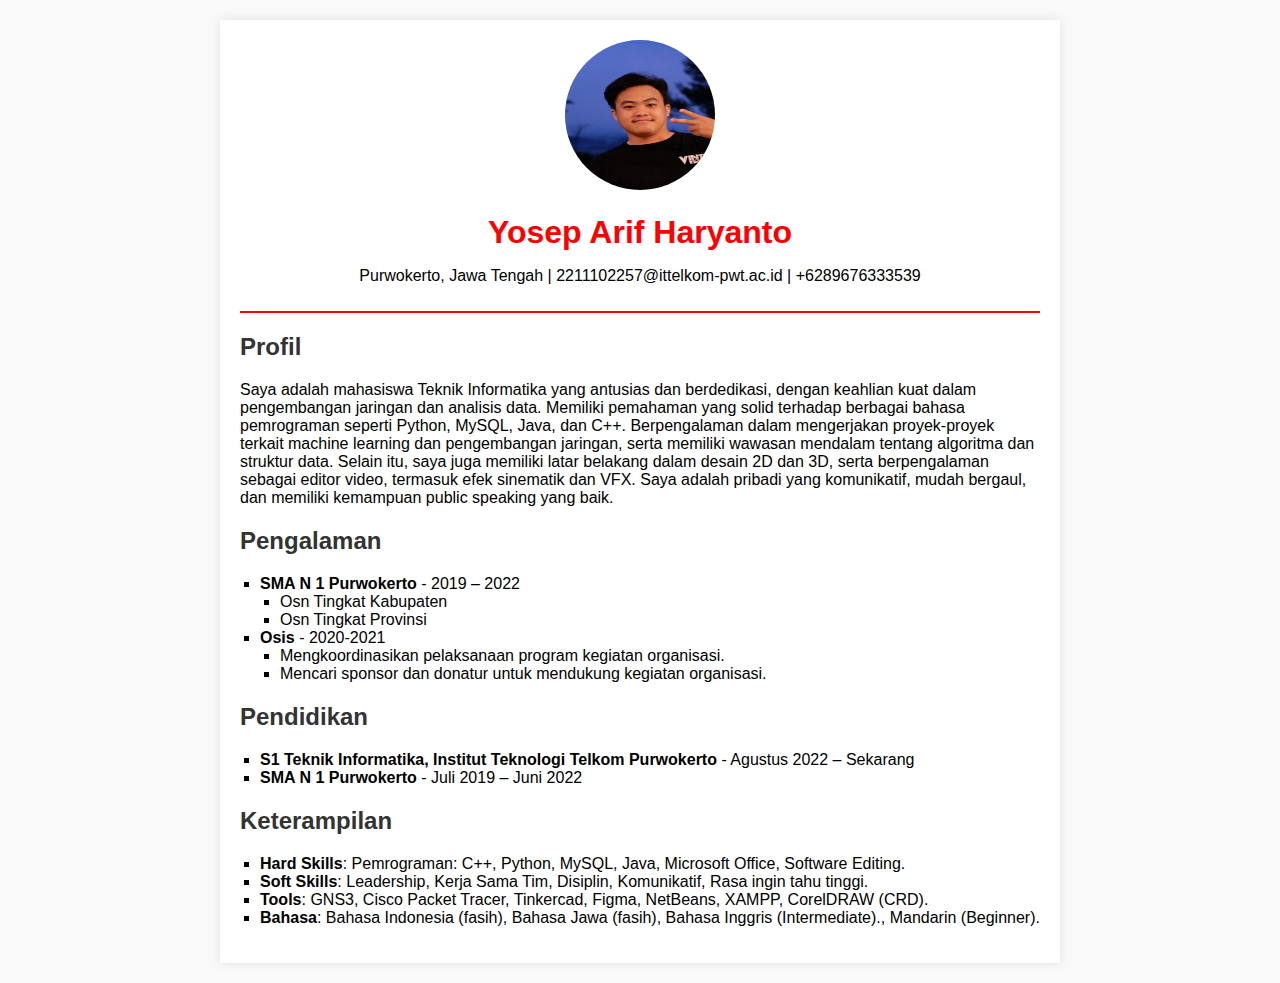
<file: cv_html_css/index.html>
<!DOCTYPE html>
<html lang="en">
<head>
  <meta charset="UTF-8" />
  <meta name="viewport" content="width=device-width, initial-scale=1.0"/>
  <title>Curriculum Vitae</title>
  <style>
    body {
      font-family: Arial, sans-serif;
      background: #f9f9f9;
      margin: 0;
      padding: 0;
    }

    .container {
      max-width: 800px;
      margin: 20px auto;
      background: #fff;
      padding: 20px;
      box-shadow: 0 0 10px rgba(0,0,0,0.1);
    }

    header {
      text-align: center;
      border-bottom: 2px solid #ff0000;
      padding-bottom: 10px;
    }

    h1 {
      margin: 0;
      color: #ff0000;
    }

    h2 {
      color: #333;
    }

    section {
      margin-top: 20px;
    }

    ul {
      list-style-type: square;
      padding-left: 20px;
    }

    .profile-img {
      width: 150px;
      height: 150px;
      border-radius: 50%;
      margin-bottom: 20px;
    }
  </style>
</head>
<body>
  <div class="container">
    <header>
      <!-- Menambahkan gambar profil -->
      <img src="profile.jpg" alt="Profile Picture" class="profile-img" />
      <h1>Yosep Arif Haryanto</h1>
      <p>Purwokerto, Jawa Tengah | 2211102257@ittelkom-pwt.ac.id | +6289676333539</p>
    </header>

<section class="profil"> 
    <h2>Profil</h2>
    <p>Saya adalah mahasiswa Teknik Informatika yang antusias dan berdedikasi, dengan keahlian kuat dalam pengembangan jaringan dan analisis data. Memiliki pemahaman yang solid terhadap berbagai bahasa pemrograman seperti Python, MySQL, Java, dan C++. Berpengalaman dalam mengerjakan proyek-proyek terkait machine learning dan pengembangan jaringan, serta memiliki wawasan mendalam tentang algoritma dan struktur data. Selain itu, saya juga memiliki latar belakang dalam desain 2D dan 3D, serta berpengalaman sebagai editor video, termasuk efek sinematik dan VFX. Saya adalah pribadi yang komunikatif, mudah bergaul, dan memiliki kemampuan public speaking yang baik.</p> 
</section>

    <section class="pengalaman">
      <h2>Pengalaman</h2>
      <ul>
        <li><strong>SMA N 1 Purwokerto</strong> - 2019 – 2022
          <ul>
            <li>Osn Tingkat Kabupaten</li>
            <li>Osn Tingkat Provinsi</li>
          </ul>
        </li>
        <li><strong>Osis</strong> - 2020-2021
          <ul>
            <li>Mengkoordinasikan pelaksanaan program kegiatan organisasi.</li>
            <li>Mencari sponsor dan donatur untuk mendukung kegiatan organisasi.</li>
          </ul>
        </li>
      </ul>
    </section>

    <section class="pendidikan">
      <h2>Pendidikan</h2>
      <ul>
        <li><strong>S1 Teknik Informatika, Institut Teknologi Telkom Purwokerto</strong> - Agustus 2022 – Sekarang</li>
        <li><strong>SMA N 1 Purwokerto</strong> - Juli 2019 – Juni 2022</li>
      </ul>
    </section>

    <section class="keterampilan">
      <h2>Keterampilan</h2>
      <ul>
        <li><strong>Hard Skills</strong>: Pemrograman: C++, Python, MySQL, Java, Microsoft Office, Software Editing.</li>
        <li><strong>Soft Skills</strong>: Leadership, Kerja Sama Tim, Disiplin, Komunikatif, Rasa ingin tahu tinggi.</li>
        <li><strong>Tools</strong>: GNS3, Cisco Packet Tracer, Tinkercad, Figma, NetBeans, XAMPP, CorelDRAW (CRD).</li>
        <li><strong>Bahasa</strong>: Bahasa Indonesia (fasih), Bahasa Jawa (fasih), Bahasa Inggris (Intermediate)., Mandarin (Beginner).</li>
      </ul>
    </section>
  </div>
</body>
</html>
</file>
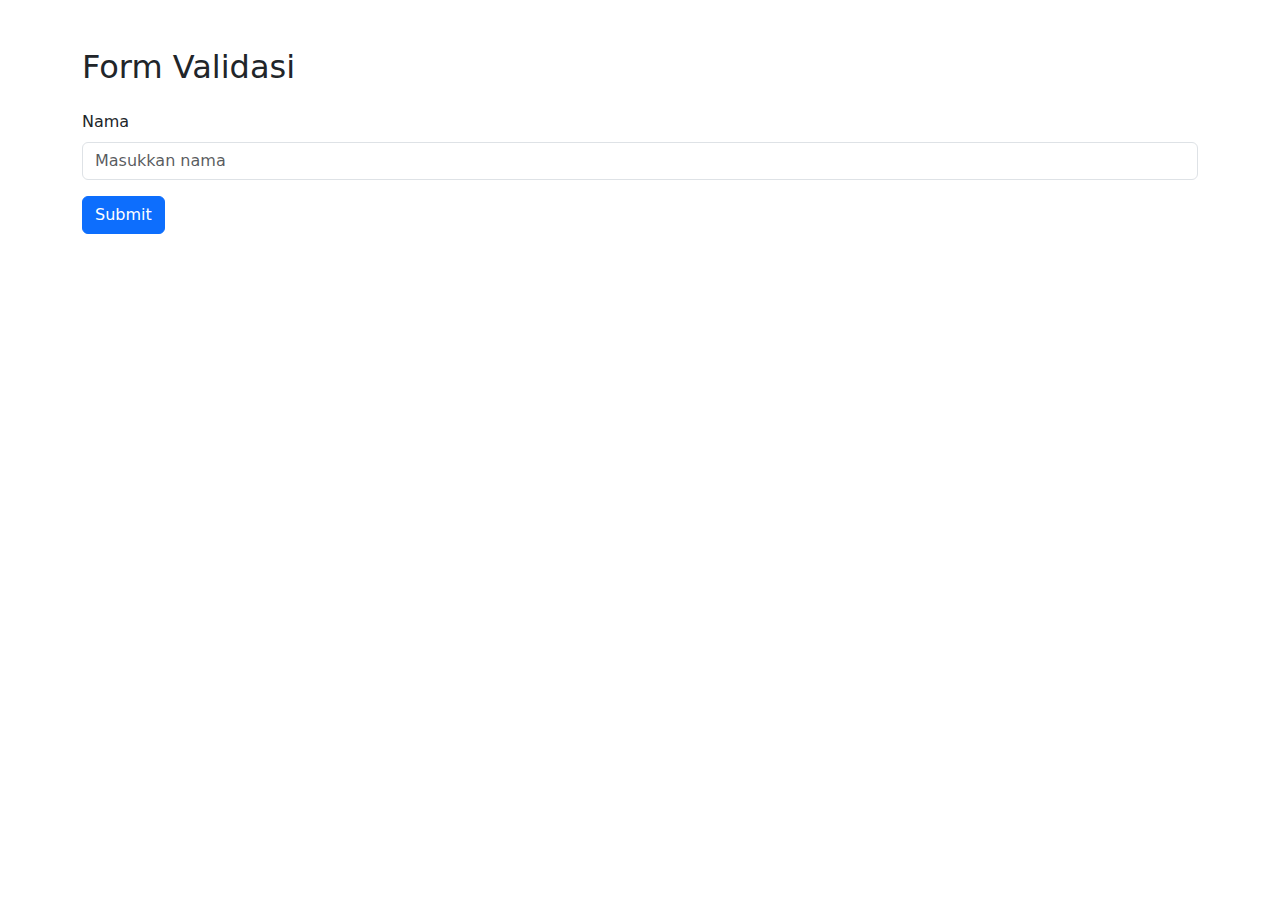
<file: validasi/index.html>
<!DOCTYPE html>
<html lang="id">
<head>
    <meta charset="UTF-8">
    <meta name="viewport" content="width=device-width, initial-scale=1.0">
    <title>Validasi Form dengan Bootstrap dan jQuery</title>
    
    <!-- Bootstrap CSS -->
    <link href="https://cdn.jsdelivr.net/npm/bootstrap@5.3.2/dist/css/bootstrap.min.css" rel="stylesheet">

    <!-- jQuery -->
    <script src="https://code.jquery.com/jquery-3.7.1.min.js"></script>
    
</head>
<body>

<div class="container mt-5">
    <h2 class="mb-4">Form Validasi</h2>
    
    <form id="formValidation" novalidate>
        <div class="mb-3">
            <label for="nama" class="form-label">Nama</label>
            <input type="text" class="form-control" id="nama" placeholder="Masukkan nama">
            <div class="invalid-feedback">
                Nama tidak boleh kosong.
            </div>
        </div>
        
        <button type="submit" class="btn btn-primary">Submit</button>
    </form>
</div>

<!-- Bootstrap JS Bundle (termasuk Popper) -->
<script src="https://cdn.jsdelivr.net/npm/bootstrap@5.3.2/dist/js/bootstrap.bundle.min.js"></script>

<script>
    $(document).ready(function () {
        $('#formValidation').on('submit', function (e) {
            e.preventDefault(); // Mencegah form submit langsung

            var nama = $('#nama').val().trim();

            if (nama === '') {
                $('#nama').addClass('is-invalid');
            } else {
                $('#nama').removeClass('is-invalid');
                alert('Form berhasil dikirim! Nama: ' + nama);
            }
        });

        // Saat user mengetik, hilangkan error
        $('#nama').on('input', function () {
            if ($(this).val().trim() !== '') {
                $(this).removeClass('is-invalid');
            }
        });
    });
</script>

</body>
</html>
</file>
